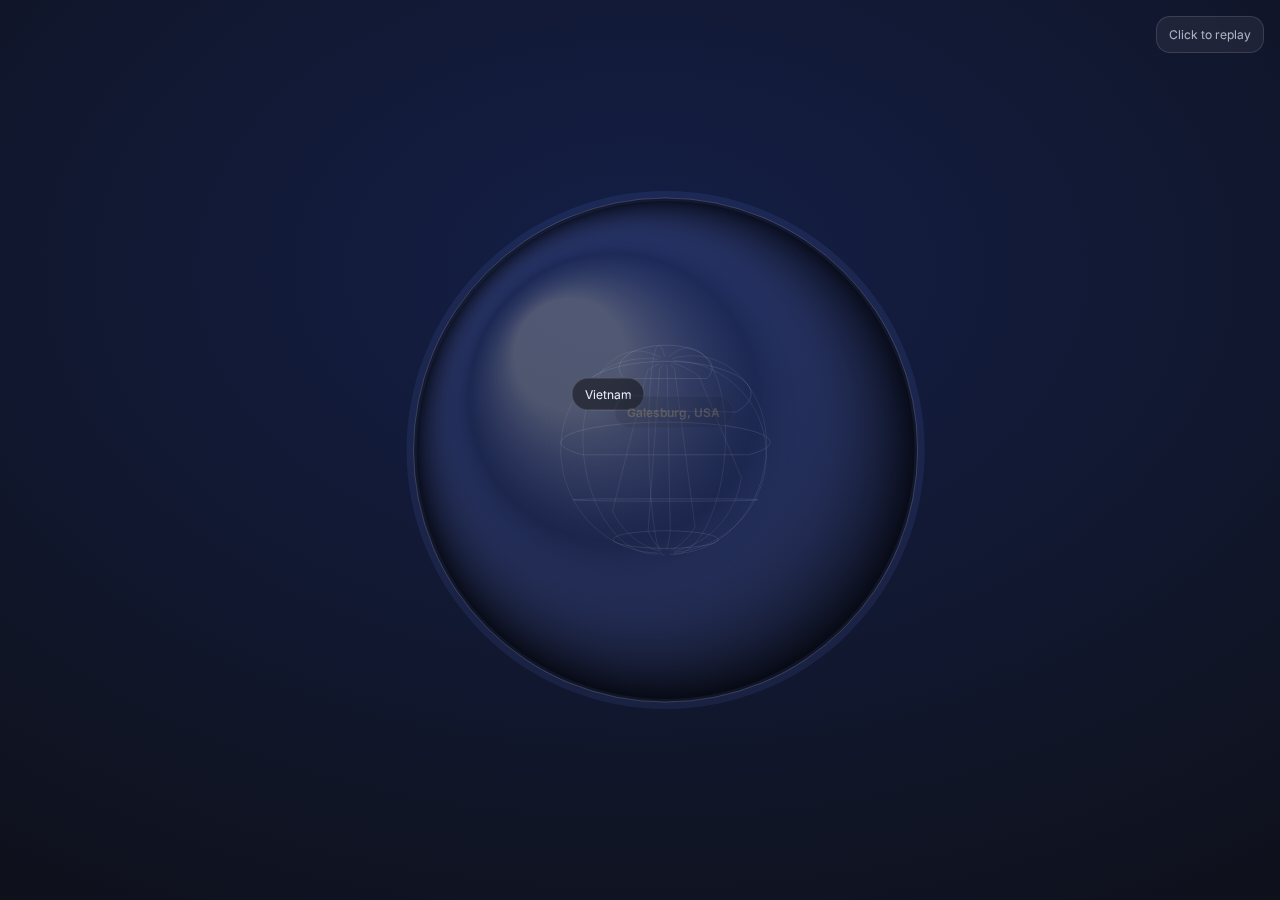
<file: ending.html>
<!doctype html>
<html lang="en">
<head>
<meta charset="utf-8" />
<meta name="viewport" content="width=device-width,initial-scale=1" />
<link rel="stylesheet" href="devices.css">
<title>Ending Scene – Circular Globe + VN → Chicago Flight</title>

<link rel="preconnect" href="https://fonts.googleapis.com">
<link rel="preconnect" href="https://fonts.gstatic.com" crossorigin>
<link href="https://fonts.googleapis.com/css2?family=Playfair+Display:wght@600;700&family=Inter:wght@400;500;600&display=swap" rel="stylesheet">

<style>
  :root{
    --bg0:#05070f;
    --bg1:#0b1640;
    --fg:#eef1ff;
    --muted:rgba(238,241,255,.72);
    --gold:#ffd24a;
    --glass:rgba(255,255,255,.10);
    --border:rgba(255,255,255,.16);
  }
  *{ box-sizing:border-box; }
  html,body{ height:100%; margin:0; }
  body{
    overflow:hidden;
    background:
      radial-gradient(1200px 800px at 50% 30%, var(--bg1), var(--bg0));
    font-family:Inter, system-ui, -apple-system, Segoe UI, Roboto, Arial, sans-serif;
    color:var(--fg);
  }

  .scene{
  position:relative;
  width:100%;
  height:100svh;
  inset:auto;           /* IMPORTANT */
  border-radius:0;      /* phones edge-to-edge */
  overflow:hidden;
  border:none;
  background:rgba(255,255,255,.04);
}


  /* Canvas must be the same size as its box */
  canvas{
    position:absolute;
    inset:0;
    width:100%;
    height:100%;
    display:block;
  }

  /* Labels */
  .label{
    position:absolute;
    padding:8px 12px;
    font-size:12px;
    border-radius:999px;
    background:rgba(0,0,0,.45);
    border:1px solid rgba(255,255,255,.18);
    backdrop-filter: blur(10px);
    transform:translate(-50%,-50%);
    white-space:nowrap;
    pointer-events:none;
  }
  .label.dest{
    color:var(--gold);
    font-weight:600;
  }

  /* Plane */
  .plane{
    position:absolute;
    font-size:18px;
    transform:translate(-50%,-50%) rotate(0deg);
    filter:drop-shadow(0 0 7px rgba(255,210,74,.8));
    pointer-events:none;
  }

  /* Arrival bubble */
  .bubble{
    position:absolute;
    left:50%;
    bottom:26px;
    transform:translateX(-50%);
    width:min(820px, 88%);
    padding:18px 22px;
    border-radius:20px;
    background:linear-gradient(180deg, rgba(255,255,255,.14), rgba(255,255,255,.08));
    border:1px solid rgba(255,255,255,.18);
    backdrop-filter: blur(12px);
    box-shadow:0 18px 60px rgba(0,0,0,.45);
    opacity:0;
    transition:opacity 1.2s ease;
    pointer-events:none;
  }
  .bubble.show{ opacity:1; }
  .bubble h1{
    margin:0 0 8px 0;
    font-family:"Playfair Display", serif;
    font-size:28px;
    letter-spacing:.01em;
  }
  .bubble p{
    margin:0;
    font-size:14px;
    color:rgba(238,241,255,.90);
    line-height:1.35;
  }

  /* Small corner hint (optional) */
  .hint{
    position:absolute;
    top:16px;
    right:16px;
    padding:10px 12px;
    border-radius:14px;
    background:rgba(255,255,255,.06);
    border:1px solid rgba(255,255,255,.12);
    color:rgba(238,241,255,.70);
    font-size:12px;
    backdrop-filter: blur(10px);
    pointer-events:none;
  }
</style>
</head>

<body>
  <div class="scene">
    <canvas id="c"></canvas>

    <div id="vnLabel" class="label">Vietnam</div>
    <div id="chiLabel" class="label dest">Galesburg, USA</div>
    <div id="plane" class="plane">✈︎</div>

    <div id="bubble" class="bubble">
  <h1>This is your IFAIR 2026 — Vietnamese Club</h1>
  <p>
    Built with passion by <strong>Kacy ’25</strong> for the Vietnamese Club 2025–2026.<br>
    Every line of code carries the spirit of our culture, our people, and our stories.
  </p>
  <p>
    Heartfelt thanks to <strong>Lam Giang ’25 (Jane)</strong> and <strong>Tra ’25</strong>
    for capturing Vietnam through their beautiful photos.
  </p>
    In addition, special thanks to ICLUB EXEC 2025-2026 for making this events great!
  </p>
</div>


    <div class="hint">Click to replay</div>
  </div>

<script>
(() => {
  const canvas = document.getElementById("c");
  const ctx = canvas.getContext("2d");

  const vnLabel  = document.getElementById("vnLabel");
  const chiLabel = document.getElementById("chiLabel");
  const planeEl  = document.getElementById("plane");
  const bubble   = document.getElementById("bubble");

  // --- Correct canvas sizing (prevents the “quarter globe” bug) ---
  function resize(){
    const rect = canvas.getBoundingClientRect();
    const dpr = window.devicePixelRatio || 1;

    canvas.width  = Math.round(rect.width  * dpr);
    canvas.height = Math.round(rect.height * dpr);

    // draw in CSS pixels (so positions match DOM labels)
    ctx.setTransform(dpr, 0, 0, dpr, 0, 0);
  }
  window.addEventListener("resize", () => { resize(); restart(); }, { passive:true });

  // --- Geo points ---
  // Vietnam (rough center) and Chicago
  const VN  = { lat: 14.06, lon: 108.28 };
  const CHI = { lat: 41.88, lon: -87.63 };

  // Convert lat/lon to 3D vector on unit sphere
  function llToVec(latDeg, lonDeg){
    const lat = latDeg * Math.PI/180;
    const lon = lonDeg * Math.PI/180;
    return {
      x: Math.cos(lat) * Math.cos(lon),
      y: Math.sin(lat),
      z: Math.cos(lat) * Math.sin(lon)
    };
  }

  // Rotate by yaw (Y axis) then pitch (X axis)
  function rotate(v, yaw, pitch){
    const cy = Math.cos(yaw), sy = Math.sin(yaw);
    let x =  v.x*cy + v.z*sy;
    let z = -v.x*sy + v.z*cy;
    let y =  v.y;

    const cx = Math.cos(pitch), sx = Math.sin(pitch);
    const y2 = y*cx - z*sx;
    const z2 = y*sx + z*cx;

    return { x, y:y2, z:z2 };
  }

  // Perspective projection (CSS pixel coords)
  function project(v, cx, cy, r){
    const depth = 2.6;               // larger => less perspective
    const s = r / (depth - v.z);     // perspective scale
    return { x: cx + v.x*s, y: cy - v.y*s, s };
  }

  // Great-circle interpolation using slerp (correct for far regions)
  function slerp(a, b, t){
    const dot = a.x*b.x + a.y*b.y + a.z*b.z;
    const omega = Math.acos(Math.max(-1, Math.min(1, dot)));
    if (omega < 1e-6) return { x:a.x, y:a.y, z:a.z };
    const so = Math.sin(omega);
    const s1 = Math.sin((1-t)*omega)/so;
    const s2 = Math.sin(t*omega)/so;
    return { x: a.x*s1 + b.x*s2, y: a.y*s1 + b.y*s2, z: a.z*s1 + b.z*s2 };
  }

  // Easing
  const clamp01 = t => Math.max(0, Math.min(1, t));
  const easeInOut = t => {
    t = clamp01(t);
    return t < 0.5 ? 4*t*t*t : 1 - Math.pow(-2*t+2,3)/2;
  };

  // Precompute vectors
  const vVN  = llToVec(VN.lat, VN.lon);
  const vCHI = llToVec(CHI.lat, CHI.lon);

  // --- Animation timeline ---
  // Phase A: rotate to center Vietnam (0..A)
  // Phase B: fly VN -> CHI while still slightly rotating (A..1)
  const ROTATE_PHASE = 0.35;         // portion of total time
  const TOTAL_MS = 9200;

  let t0 = null;
  let raf = null;

  function drawSphere(cx, cy, r){
    // glow body
    const g = ctx.createRadialGradient(cx - r*0.38, cy - r*0.38, r*0.22, cx, cy, r);
    g.addColorStop(0, "rgba(255,255,255,0.26)");
    g.addColorStop(0.45, "rgba(120,145,255,0.10)");
    g.addColorStop(1, "rgba(0,0,0,0.62)");
    ctx.fillStyle = g;
    ctx.beginPath();
    ctx.arc(cx, cy, r, 0, Math.PI*2);
    ctx.fill();

    // rim
    ctx.strokeStyle = "rgba(255,255,255,0.16)";
    ctx.lineWidth = 1;
    ctx.beginPath();
    ctx.arc(cx, cy, r, 0, Math.PI*2);
    ctx.stroke();

    // atmosphere
    ctx.save();
    ctx.globalCompositeOperation = "lighter";
    ctx.strokeStyle = "rgba(110,140,255,0.10)";
    ctx.lineWidth = 10;
    ctx.beginPath();
    ctx.arc(cx, cy, r+2, 0, Math.PI*2);
    ctx.stroke();
    ctx.restore();
  }

  function drawGraticule(cx, cy, r, yaw, pitch){
    ctx.save();
    ctx.beginPath();
    ctx.arc(cx, cy, r, 0, Math.PI*2);
    ctx.clip();

    ctx.lineWidth = 1;

    // latitudes
    ctx.strokeStyle = "rgba(255,255,255,0.10)";
    for (let lat=-60; lat<=60; lat+=30){
      ctx.beginPath();
      let started = false;
      for (let lon=-180; lon<=180; lon+=6){
        const v = rotate(llToVec(lat, lon), yaw, pitch);
        if (v.z > -0.35){
          const p = project(v, cx, cy, r);
          if (!started){ ctx.moveTo(p.x, p.y); started=true; }
          else ctx.lineTo(p.x, p.y);
        }
      }
      ctx.stroke();
    }

    // longitudes
    ctx.strokeStyle = "rgba(255,255,255,0.08)";
    for (let lon=-150; lon<=150; lon+=30){
      ctx.beginPath();
      let started = false;
      for (let lat=-85; lat<=85; lat+=5){
        const v = rotate(llToVec(lat, lon), yaw, pitch);
        if (v.z > -0.35){
          const p = project(v, cx, cy, r);
          if (!started){ ctx.moveTo(p.x, p.y); started=true; }
          else ctx.lineTo(p.x, p.y);
        }
      }
      ctx.stroke();
    }

    ctx.restore();
  }

  function drawFlightPath(cx, cy, r, yaw, pitch, prog){
    // prog: 0..1, draw partial path up to prog
    ctx.save();
    ctx.beginPath();
    ctx.arc(cx, cy, r, 0, Math.PI*2);
    ctx.clip();

    ctx.beginPath();
    const N = 100;
    for (let i=0; i<=N; i++){
      const u = (i/N) * prog;
      const vv = slerp(vVN, vCHI, u);
      const vr = rotate(vv, yaw, pitch);
      const p  = project(vr, cx, cy, r);

      if (i === 0) ctx.moveTo(p.x, p.y);
      else ctx.lineTo(p.x, p.y);
    }
    ctx.strokeStyle = "rgba(255,210,74,0.90)";
    ctx.lineWidth = 2;
    ctx.stroke();

    ctx.restore();
  }

  function placeLabel(el, cx, cy, r, yaw, pitch, vec){
    const v = rotate(vec, yaw, pitch);
    const p = project(v, cx, cy, r);

    // if on back hemisphere, softly hide
    el.style.opacity = (v.z > 0.05) ? "1" : "0.18";
    el.style.left = p.x + "px";
    el.style.top  = p.y + "px";
    return { v, p };
  }

  function draw(ts){
    if (!t0) t0 = ts;
    const raw = (ts - t0) / TOTAL_MS;
    const t = Math.min(1, raw);

    const rect = canvas.getBoundingClientRect();
    const w = rect.width;
    const h = rect.height;

    // Correct center & safe radius => full circular globe always visible
    const cx = w * 0.52;
    const cy = h * 0.50;
    const r  = Math.min(w, h) * 0.28;   // safe: never clips

    ctx.clearRect(0,0,w,h);

    // Phase split
    const a = clamp01(t / ROTATE_PHASE);            // 0..1 rotate-to-VN
    const b = (t < ROTATE_PHASE) ? 0 : clamp01((t - ROTATE_PHASE) / (1 - ROTATE_PHASE));
    const aE = easeInOut(a);
    const bE = easeInOut(b);

    // Rotation:
    // - yaw aims Vietnam to face camera during phase A
    // - then slowly continues a little during flight for cinematic feel
    const yawVN  = -(VN.lon * Math.PI/180);         // yaw that faces VN
    const yawCHI = -(CHI.lon * Math.PI/180);        // yaw that faces Chicago (approx)
    const yaw = yawVN * aE + (yawCHI * 0.35) * bE;  // blend
    const pitch = -0.18;

    // Draw globe (sphere + grid)
    drawSphere(cx, cy, r);
    drawGraticule(cx, cy, r, yaw, pitch);

    // Flight path and plane after phase A begins
    if (b > 0){
      drawFlightPath(cx, cy, r, yaw, pitch, b);

      const vv = slerp(vVN, vCHI, bE);
      const vr = rotate(vv, yaw, pitch);
      const pp = project(vr, cx, cy, r);

      // hide plane if it goes behind the globe
      planeEl.style.opacity = (vr.z > 0.02) ? "1" : "0.10";
      planeEl.style.left = pp.x + "px";
      planeEl.style.top  = pp.y + "px";

      // rotate plane roughly along direction (screen-space tangent)
      const vv2 = slerp(vVN, vCHI, Math.min(1, bE + 0.01));
      const vr2 = rotate(vv2, yaw, pitch);
      const pp2 = project(vr2, cx, cy, r);
      const ang = Math.atan2(pp2.y - pp.y, pp2.x - pp.x) * 180/Math.PI;
      planeEl.style.transform = `translate(-50%,-50%) rotate(${ang}deg)`;
    } else {
      // before flight, park plane near VN
      const vnRot = rotate(vVN, yaw, pitch);
      const vnP   = project(vnRot, cx, cy, r);
      planeEl.style.left = (vnP.x + 14) + "px";
      planeEl.style.top  = (vnP.y + 10) + "px";
      planeEl.style.opacity = "0";
    }

    // Labels
    placeLabel(vnLabel, cx, cy, r, yaw, pitch, vVN);
    placeLabel(chiLabel, cx, cy, r, yaw, pitch, vCHI);

    // Bubble appears at arrival
    if (t > 0.92) bubble.classList.add("show");
    else bubble.classList.remove("show");

    raf = requestAnimationFrame(draw);
  }

  function restart(){
    if (raf) cancelAnimationFrame(raf);
    t0 = null;
    bubble.classList.remove("show");
    planeEl.style.opacity = "0";
    raf = requestAnimationFrame(draw);
  }

  // Boot
  resize();
  restart();

  // Click to replay
  window.addEventListener("click", restart, { passive:true });
})();
</script>
</body>
</html>
</file>
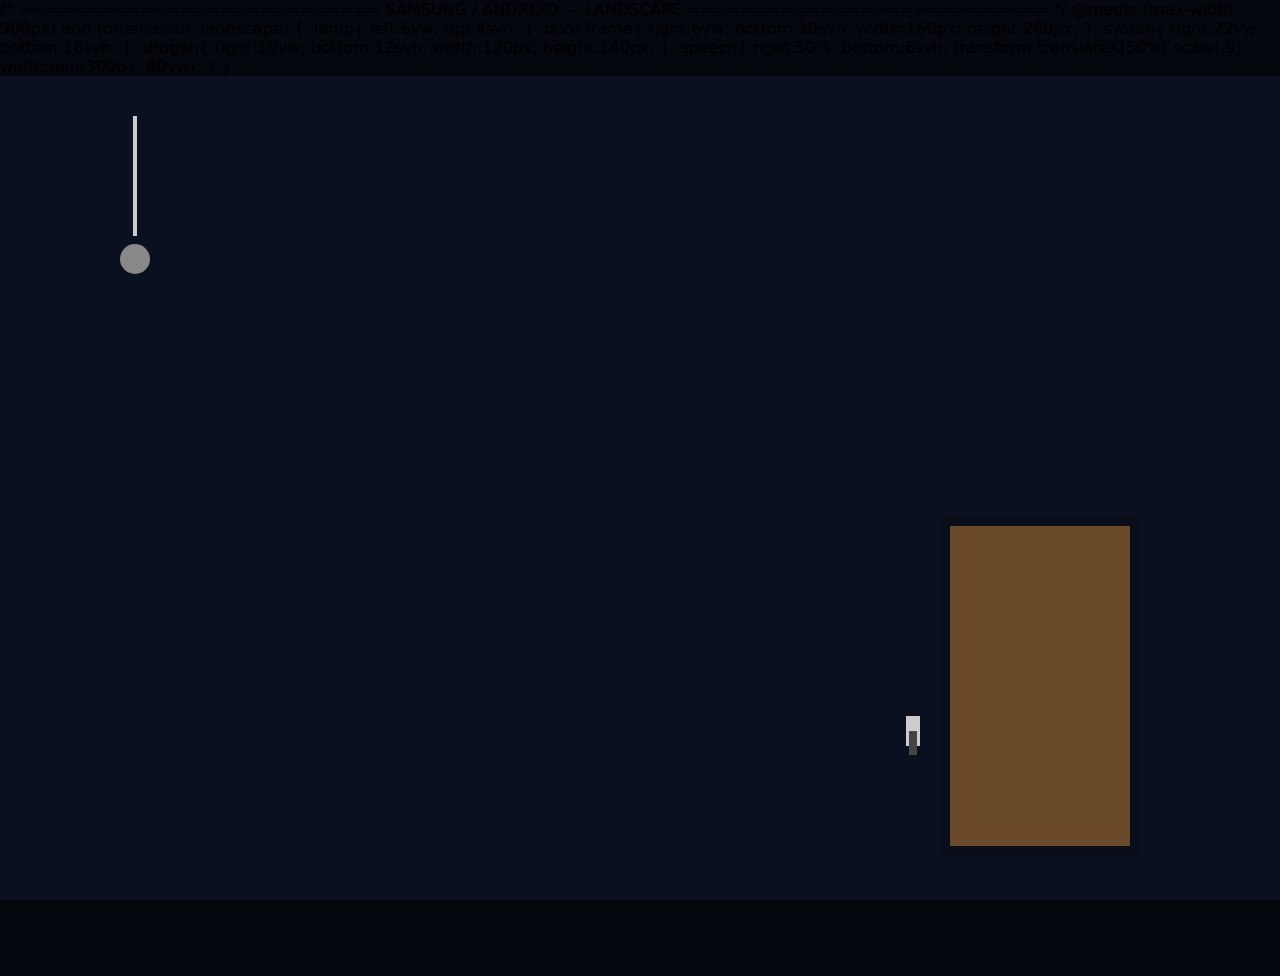
<file: scene1.html>
<!DOCTYPE html>
<html lang="en">
<head>
<meta charset="UTF-8">
<title>Golden Dragon & Light</title>
<meta name="viewport" content="width=device-width, initial-scale=1">
<link rel="stylesheet" href="devices.css">

<style>
:root{
  --dark:#0b1020;
  --light:#1f2b55;
  --glow:rgba(255,220,140,.55);
  --dragon:#d4a017;
  --dragon-soft:#f2c94c;
  --dragon-eye:#2b1a0f;
  --door:#6b4a2a;
}

body{
  margin:0;
  height:100vh;
  display:grid;
  place-items:center;
  background:#05070f;
  font-family:system-ui;
}

/* ---------- SCENE ---------- */
.scene{
  position:relative;
  width:100%;
  height:100svh;     /* mobile-safe full height */
  max-width:none;    /* IMPORTANT */
  aspect-ratio:auto; /* IMPORTANT */
  overflow:hidden;
  border-radius:0;   /* phones go edge-to-edge */
  background:var(--dark);
  transition:background 1s ease;
}

.scene.on{ background:var(--light); }

/* Light glow */
.glow{
  position:absolute;
  inset:0;
  background:radial-gradient(circle at 20% 20%, var(--glow), transparent 65%);
  opacity:0;
  transition:opacity 1s ease;
}
.scene.on .glow{ opacity:1; }

/* ---------- LAMP ---------- */
.lamp{
  position:absolute;
  left:120px;
  top:40px;
  text-align:center;
}
.cord{
  width:4px;
  height:120px;
  background:#ccc;
  margin:auto;
  cursor:grab;
}
.cord:active{ cursor:grabbing; }
.bulb{
  width:30px;
  height:30px;
  margin:8px auto 0;
  border-radius:50%;
  background:#888;
  transition:background .4s;
}
.scene.on .bulb{ background:#fff2b8; }

/* ---------- DOOR ---------- */
.door-frame{
  position:absolute;
  right:140px;
  bottom:120px;
  width:200px;
  height:340px;
  background:#0a0d1a;
}
.door{
  position:absolute;
  inset:10px;
  background:var(--door);
  transform-origin:left center;
  transition:transform 1.1s ease;
}
.scene.door-open .door{ transform:rotateY(-70deg); }

/* ---------- SWITCH ---------- */
.switch{
  position:absolute;
  right:360px;
  bottom:230px;
  width:14px;
  height:30px;
  background:#ccc;
}
.switch::after{
  content:"";
  position:absolute;
  inset:3px;
  background:#444;
  transform:translateY(12px);
  transition:transform .3s ease;
}
.scene.light-off .switch::after{
  transform:translateY(-4px);
}

/* ---------- DRAGON ---------- */
/* ================= DRAGON ================= */
.dragon{
  position:absolute;
  right:180px;
  bottom:160px;
  width:160px;
  height:180px;
  opacity:0;
  transform:translateX(40px);
  transition:all .9s ease;
  cursor:pointer;
}

.scene.dragon-out .dragon{
  opacity:1;
  transform:translateX(0);
}

/* ================= DRAGON HEAD ================= */
.head{
  width:130px;
  height:110px;
  background:linear-gradient(145deg,var(--dragon), #b8860b);
  border-radius:60% 60% 50% 50%;
  margin:auto;
  position:relative;
  box-shadow:0 6px 14px rgba(0,0,0,.4);
}

/* Horns */
.horn{
  position:absolute;
  top:-28px;
  width:10px;
  height:36px;
  background:#f5d76e;
  border-radius:6px;
}
.horn.left{
  left:30px;
  transform:rotate(-10deg);
}
.horn.right{
  right:30px;
  transform:rotate(10deg);
}

/* Eyes */
.eye{
  position:absolute;
  top:44px;
  width:10px;
  height:10px;
  background:var(--dragon-eye);
  border-radius:50%;
}
.eye.left{ left:36px; }
.eye.right{ right:36px; }

/* Snout */
.snout{
  position:absolute;
  left:50%;
  top:60px;
  width:60px;
  height:38px;
  background:var(--dragon-soft);
  border-radius:20px;
  transform:translateX(-50%);
}

/* Nostrils */
.nostril{
  position:absolute;
  top:68px;
  width:6px;
  height:6px;
  background:#3a220f;
  border-radius:50%;
}
.nostril.left{ left:58px; }
.nostril.right{ left:74px; }


/* ---------- SPEECH ---------- */
.speech{
  position:absolute;
  right:340px;
  bottom:300px;
  width:300px;
  padding:14px 16px;
  background:rgba(255,255,255,.95);
  border-radius:16px;
  font-size:14px;
  line-height:1.35;
  color:#1a1a1a;
  opacity:0;
  transform:scale(.95);
  transition:all .6s ease;
}
.scene.dragon-out .speech{
  opacity:1;
  transform:scale(1);
}

/* ================= TRANSITION ================= */
#transition{
  position:fixed;
  inset:0;
  background:radial-gradient(circle at center, #ffd24a, #b8860b 40%, #05070f 75%);
  opacity:0;
  pointer-events:none;
  z-index:9999;
  transition:opacity .8s ease;
}
#transition.active{ opacity:1; }

.portal{
  position:absolute;
  left:50%;
  top:50%;
  width:200vmax;
  height:200vmax;
  background:#05070f;
  border-radius:50%;
  transform:translate(-50%,-50%) scale(0);
  transition:transform 1.2s cubic-bezier(.6,0,.2,1);
}
#transition.active .portal{
  transform:translate(-50%,-50%) scale(1);
}
</style>
/* ===========================
   SAMSUNG / ANDROID — LANDSCAPE
=========================== */
@media (max-width: 900px) and (orientation: landscape) {

  .lamp{
    left:6vw;
    top:4svh;
  }

  .door-frame{
    right:6vw;
    bottom:10svh;
    width:160px;
    height:260px;
  }

  .switch{
    right:22vw;
    bottom:16svh;
  }

  .dragon{
    right:10vw;
    bottom:12svh;
    width:120px;
    height:140px;
  }

  .speech{
    right:50%;
    bottom:6svh;
    transform:translateX(50%) scale(.9);
    width:min(300px, 80vw);
  }
}

</head>

<body>

<div class="scene" id="scene">
  <div class="glow"></div>

  <div class="lamp">
    <div class="cord" id="cord"></div>
    <div class="bulb"></div>
  </div>

  <div class="switch"></div>

  <div class="door-frame">
    <div class="door"></div>
  </div>

  <div class="dragon"id="dragon">
  <div class="head">
    <div class="horn left"></div>
    <div class="horn right"></div>

    <div class="eye left"></div>
    <div class="eye right"></div>

    <div class="snout"></div>

    <div class="nostril left"></div>
    <div class="nostril right"></div>
  </div>
</div>


  <div class="speech">
  <strong>Hey! I’m the Golden Dragon.</strong><br>
  A sacred symbol of Vietnam’s origins, prosperity, and imperial strength.<br>
  Born from legend, I carry the spirit of mountains and rivers.<br>
  Come with me — I’ll take you on a journey across Vietnam.<br>
  <em>Let’s begin.</em>
</div>


<div id="transition">
  <div class="portal"></div>
</div>

<script>
const scene = document.getElementById("scene");
const cord  = document.getElementById("cord");
let busy = false;

function runSequence(){
  if(busy) return;
  busy = true;

  scene.className = "scene";

  setTimeout(()=> scene.classList.add("on"), 100);
  setTimeout(()=> scene.classList.add("door-open"), 900);
  setTimeout(()=> scene.classList.add("dragon-out"), 1700);

  setTimeout(()=>{
    scene.classList.remove("on");
    scene.classList.add("light-off");
  }, 2800);

  setTimeout(()=> scene.classList.remove("dragon-out"), 6500);
  setTimeout(()=> scene.classList.remove("door-open"), 7000);

  // 🐉 Portal transition
  setTimeout(()=>{
    document.getElementById("transition").classList.add("active");
    setTimeout(()=>{
      window.location.href = "scene2.html";
    }, 1100);
  }, 7300);
}

cord.addEventListener("mousedown", runSequence);
cord.addEventListener("touchstart", runSequence);
</script>

</body>
</html>
</file>
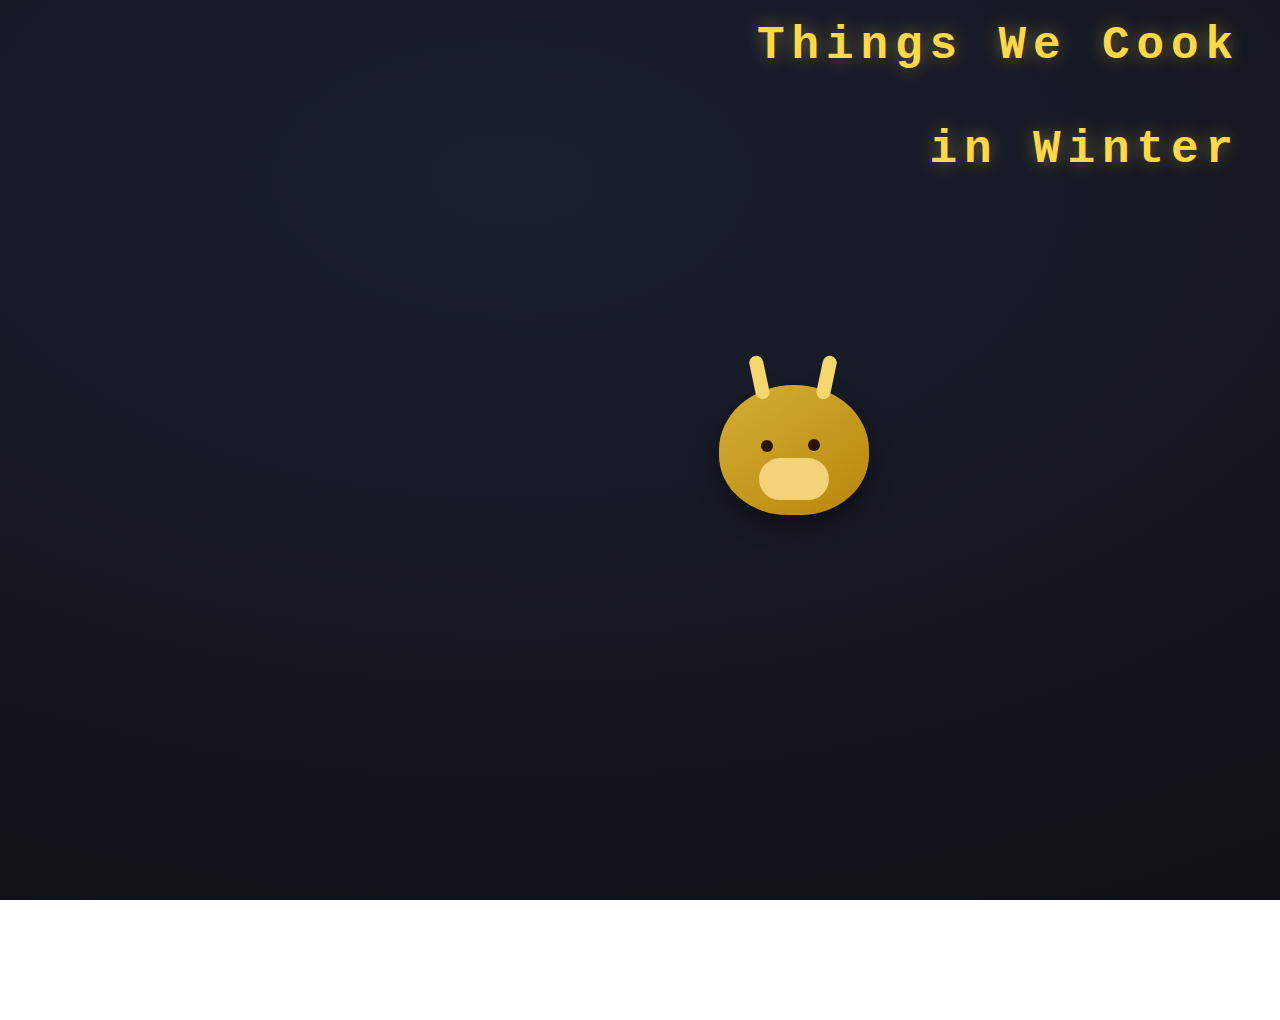
<file: scene5.html>
<!doctype html>
<html lang="en">
<head>
<meta charset="utf-8">
<meta name="viewport" content="width=device-width, initial-scale=1">
<link rel="stylesheet" href="devices.css">
<title>Things We Cook in Winter</title>

<style>
:root{
  --bg:#0f1116;
  --fg:#e8eaed;
  --font: ui-monospace, SFMono-Regular, Menlo, Consolas, monospace;

  --dragon:#d4af37;
  --dragon-soft:#f3d27a;
  --dragon-eye:#2b1400;

  --line-delay:0.14s;
  --line-draw:0.9s;
}

html,body{
  margin:0;
  height:100%;
  background:radial-gradient(1400px 800px at 40% 20%, #1b2030, var(--bg));
  font-family:var(--font);
  overflow:hidden;
}

/* TITLE */
h1{
  position:absolute;
  top:20px;
  right:40px;
  margin:0;
  color:#ffd84a;
  letter-spacing:0.15em;
  text-shadow:0 0 18px rgba(255,216,74,.4);
  font-size:clamp(26px,4vw,46px);
  text-align:right;
  z-index:10;
}

/* DRAGON GROUP */
.dragon-center{
  position:absolute;
  top:50%;
  right:20px;
  transform:translateY(-50%);
  display:flex;
  align-items:center;
  gap:18px;
  z-index:20;
}

/* DRAGON */
/* DRAGON */
.dragon{
  position:relative;
  width:180px;
  height:180px;
  cursor:pointer; 
}

/* HEAD — single coordinate system */
.head{
  position:absolute;
  inset:0;
  margin:auto;
  width:150px;
  height:130px;
  background:linear-gradient(145deg,#d4af37,#b8860b);
  border-radius:60% 60% 55% 55%;
  box-shadow:0 10px 24px rgba(0,0,0,.4);
}

/* HORNS — anchored to head */
/* HORNS — attached to skull, fully controllable */
.horn{
  position:absolute;
  top:5;                        /* base attachment */
  width:14px;
  height:44px;
  background:#f5d76e;
  border-radius:8px;
  transform-origin:bottom center;
}

/* LEFT horn */
.horn.left{
  left:25%;
  top:-30px;                     /* vertical control */
  transform:rotate(-12deg);
}

/* RIGHT horn */
.horn.right{
  left:64%;
  top:30px;                     /* independent vertical control */
  transform:rotate(12deg);
}


/* base eye */
.eye{
  position:absolute;
  top:42%;
  width:12px;
  height:12px;
  background:#2b1400;
  border-radius:50%;
}

/* left eye unchanged */
.eye.left{
  left:45%;
  transform:translateX(-26px);
}

/* right eye slightly lower */
.eye.right{
  left:42%;
  top:88%;              /* ↓ lowered independenly */
  transform:translateX(26px);
}



/* SNOUT — centered on face axis */
.snout{
  position:absolute;
  top:56%;
  left:50%;
  transform:translateX(-50%);
  width:70px;
  height:42px;
  background:#f3d27a;
  border-radius:24px;
}






/* FIRE */
.fire{
  position:absolute;
  right:130px;
  top:88px;
  width:0;
  height:26px;
  background:linear-gradient(270deg,#ffd84a,#ff8c00,#ff2d00);
  border-radius:30px;
  filter:blur(2px);
  opacity:0;
}
.fire.active{
  animation:fireLeft 1.2s ease-out forwards;
}
@keyframes fireLeft{
  0%{width:0;opacity:0}
  15%{opacity:1}
  100%{width:460px;opacity:0}
}

/* BUBBLE */
.bubble{
  max-width:320px;
  padding:16px 18px;
  background:rgba(255,255,255,.1);
  color:#fff;
  border-radius:16px;
  border:1px solid rgba(255,255,255,.25);
  box-shadow:0 0 26px rgba(0,0,0,.6);
  font-size:14px;
  line-height:1.4;
  position:relative;
  opacity:0;
  transform:translateY(10px);
  transition:.8s ease;
}

.bubble::before{
  content:"";
  position:absolute;
  left:-18px;
  top:44px;
  border-width:12px 18px 12px 0;
  border-style:solid;
  border-color:transparent rgba(255,255,255,.25) transparent transparent;
}
.bubble::after{
  content:"";
  position:absolute;
  left:-15px;
  top:45px;
  border-width:11px 16px 11px 0;
  border-style:solid;
  border-color:transparent rgba(255,255,255,.1) transparent transparent;
}

.bubble.show{
  opacity:1;
  transform:translateY(0);
}

/* MAIN */
.container{
  position:relative;
  width:100vw;
  height:100vh;
  display:grid;
  grid-template-columns:auto 1fr;
  gap:60px;
  padding:80px 40px 40px;
}

/* TREE */
.tree{
  margin-top:-10px;
  font-size:clamp(14px,2.2vw,20px);
  line-height:1.15;
  white-space:pre;
  color:var(--fg);
}

.line{
  display:block;
  width:0;
  overflow:hidden;
  animation:draw var(--line-draw) steps(40,end) forwards;
}
.line:nth-child(n){
  animation-delay: calc(var(--i) * var(--line-delay));
}
@keyframes draw{to{width:100%}}

.tree.pause .line{ animation-play-state:paused; }
.tree.play .line{ animation-play-state:running; }

.y{color:#ffd84a}
.g{color:#33ff66}
.r{color:#ff3b30}
.o{color:#ff9f0a}

/* IMAGES */
/* ================= FINETUNE CONTROLS ================= */
:root{
  --row-gap:0px;          /* vertical gap between image rows */
  --arrow-gap:30px;        /* space between arrow and image */
  --img-border:1px;       /* image border thickness */
}

/* ================= IMAGES ================= */
.right{
  display:grid;
  grid-auto-rows:auto;     /* rows fit content */
  row-gap:var(--row-gap);
  margin-top:-60px;
}

.row{
  display:flex;
  align-items:flex-start;  /* no vertical stretch */
  opacity:0;
  transform:translateX(-150px);
  transition:
    opacity .8s ease,
    transform .8s ease;
}

.row.show{
  opacity:1;
  transform:translateX(0);
}

/* arrow */
.arrow{
  font-size:32px;
  color:#ffd84a;
  margin-right:var(--arrow-gap);
  line-height:1;           /* prevents vertical drift */
}

/* image */
img{
  display:block;
  width:160px;
  height:clamp(80px,12vh,100px);
  object-fit:cover;
  border-radius:12px;
  border:var(--img-border) solid rgba(255,255,255,.25);
}
/* ================= RIVER / SAIL TRANSITION ================= */
#ink-bloom{
  position:fixed; inset:0; z-index:9999; pointer-events:none;
  background:
    radial-gradient(circle at 70% 60%, rgba(90,160,220,.95), transparent 40%),
    radial-gradient(circle at 40% 55%, rgba(40,110,180,.9), transparent 45%),
    #0f1116;
  opacity:0; filter:blur(18px);
  transition:opacity 1s ease, filter 1.2s ease;
}
#ink-bloom.active{ opacity:1; filter:blur(0); }


</style>
</head>

<body>

<h1>Things We Cook<br><br>in Winter</h1>

<div class="dragon-center">
  <div class="dragon" id="dragon">
    <div class="head">
      <div class="horn left"></div>
      <div class="horn right"></div>
      <div class="eye left"></div>
      <div class="eye right"></div>
      <div class="snout"></div>
      <div class="nostril left"></div>
      <div class="nostril right"></div>
    </div>
    <div class="body"></div>
    <div class="tail"></div>
    <div class="fire" id="fire"></div>
  </div>

  <div class="bubble" id="bubble">
    What did you do during winter break?<br><br>
    Vietnamese groups usually cook together DAILY — warm food, shared effort, and lots of memories.<br><br>
    Now — Ready to fall in love with Vietnam? 🐲 Click on the golden dragon and explore must-visit spot "Ha Long Bay" !
  </div>
</div>

<div class="container">

<pre class="tree pause" id="tree">
<span class="line" style="--i:0"><span class="y">        |</span></span>
<span class="line" style="--i:1"><span class="y">       -+-</span></span>
<span class="line" style="--i:2"><span class="y">        A</span></span>
<span class="line" style="--i:3"><span class="g">       /=\</span></span>
<span class="line" style="--i:4"><span class="g">      /</span><span class="r">O</span><span class="g">/*\</span><span class="y">O</span></span></span>
<span class="line" style="--i:5"><span class="g">     /=====\\</span></span>
<span class="line" style="--i:6"><span class="g">    /  O   \</span></span>
<span class="line" style="--i:7"><span class="g">   / O O* O \</span></span>
<span class="line" style="--i:8"><span class="g">  /============\\</span></span>
<span class="line" style="--i:9"><span class="g"> /   *     *   \</span></span>
<span class="line" style="--i:10"><span class="g">/ O  *  O  *  \</span></span>
<span class="line" style="--i:11"><span class="g">/=================\\</span></span>
<span class="line" style="--i:12"><span class="o">       ||</span></span>
<span class="line" style="--i:13"><span class="o">      _||_</span></span>
</pre>

<div class="right">
  <div class="row"><span class="arrow">⟶</span><img src="xiumai.jpg"></div>
  <div class="row"><span class="arrow">⟶</span><img src="banhtrang.jpg"></div>
  <div class="row"><span class="arrow">⟶</span><img src="bun.jpg"></div>
  <div class="row"><span class="arrow">⟶</span><img src="banhcuon.jpg"></div>
</div>

</div>

<script>
const tree = document.getElementById("tree");
const fire = document.getElementById("fire");
const bubble = document.getElementById("bubble");
const dragon = document.getElementById("dragon");
const rows = document.querySelectorAll(".row");

setTimeout(()=>fire.classList.add("active"),600);
setTimeout(()=>{ tree.classList.remove("pause"); tree.classList.add("play"); },1800);

const lines = document.querySelectorAll(".tree .line");
const totalTreeTime =
  lines.length * parseFloat(getComputedStyle(document.documentElement)
    .getPropertyValue("--line-delay")) +
  parseFloat(getComputedStyle(document.documentElement)
    .getPropertyValue("--line-draw"));

setTimeout(()=>{
  rows.forEach((r,i)=>setTimeout(()=>r.classList.add("show"),i*250));
},1800 + totalTreeTime*1000);

setTimeout(()=>bubble.classList.add("show"),2200 + totalTreeTime*1000);
setTimeout(()=>dragon.style.pointerEvents="auto",2600 + totalTreeTime*1000);

dragon.onclick = ()=>{
  dragon.style.pointerEvents="none";
  document.getElementById("ink-bloom").classList.add("active");
  setTimeout(()=>location.href="scene6.html",1600);
};




</script>
<div id="ink-bloom"></div>

</body>
</html>
</file>
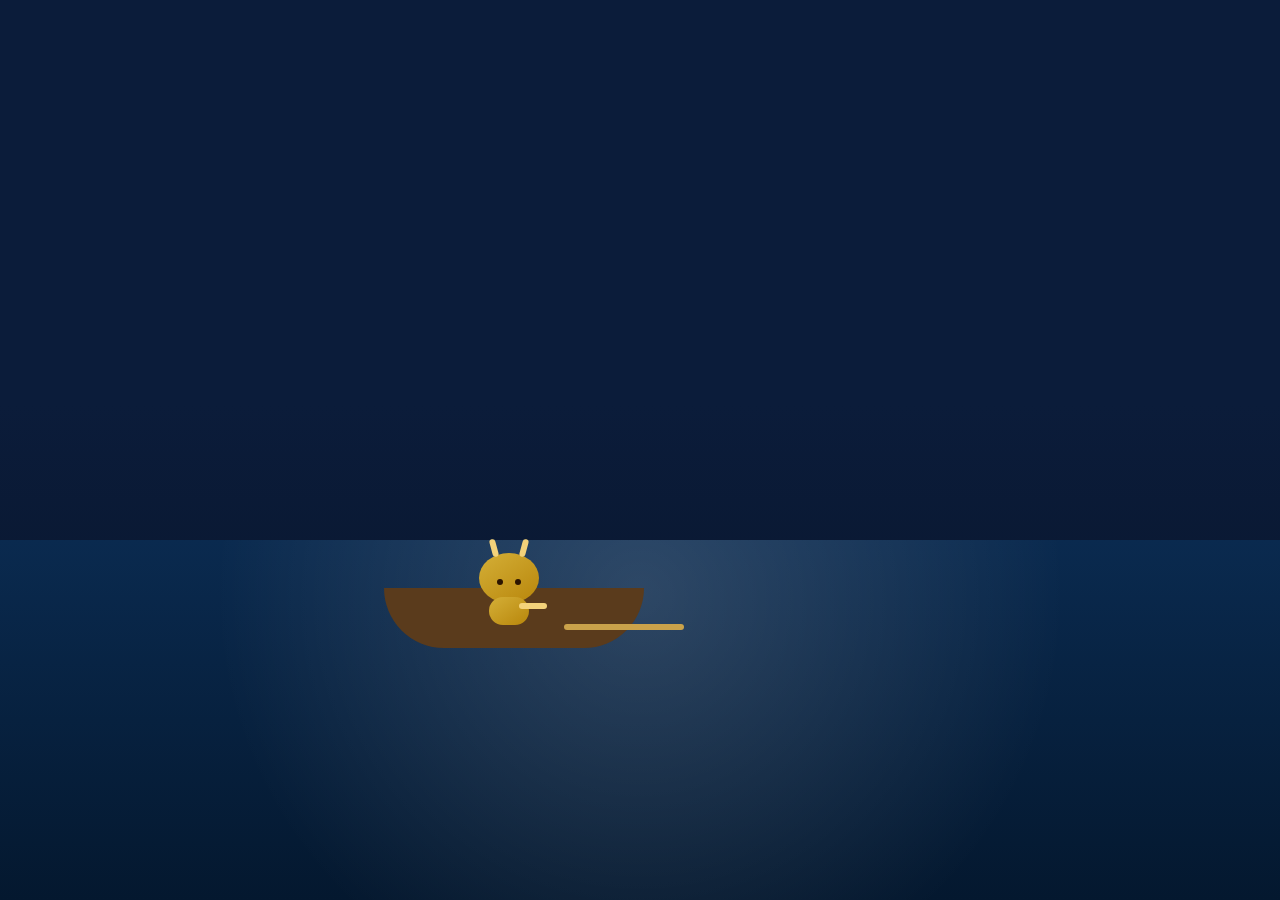
<file: scene6.html>
<!doctype html>
<html lang="en">
<head>
<meta charset="utf-8">
<title>Scene 6 – Dragon & Ha Long Bay</title>
<meta name="viewport" content="width=device-width, initial-scale=1">
<link rel="stylesheet" href="devices.css">
<style>
/* ================= ROOT ================= */
:root{
  --gold:#d4af37;
  --gold-soft:#f3d27a;
  --water-dark:#04182f;
  --water-light:#0a2a4f;
  --wood:#5a3b1c;
  --ink:#2b1400;
  --bubble:#ffffff;
}

/* ================= SCENE ================= */
html,body{
  margin:0;
  height:100%;
  overflow:hidden;
  background:#071225;
  font-family:system-ui;
}

.scene6{
  position:relative;
  width:100%;
  height:100svh; /* ✅ mobile-safe viewport */
  background:linear-gradient(#0b1c3a 45%, #071225);
}


/* ================= WATER ================= */
.water{
  position:absolute;
  bottom:0;
  width:100%;
  height:40%;
  background:
    radial-gradient(circle at 50% 15%, rgba(255,255,255,.15), transparent 60%),
    linear-gradient(var(--water-light), var(--water-dark));
  animation:waterMove 4s ease-in-out infinite;
}

@keyframes waterMove{
  0%,100%{ transform:translateY(0); }
  50%{ transform:translateY(6px); }
}

/* ================= BOAT ================= */
.boat{
  position:absolute;
  left:30%;
  bottom:28%;
  width:260px;
  height:60px;
  background:var(--wood);
  border-radius:0 0 70px 70px;
  animation:boatFloat 3s ease-in-out infinite;
}

@keyframes boatFloat{
  0%,100%{ transform:translateY(0); }
  50%{ transform:translateY(8px); }
}

/* ================= DRAGON ================= */
.dragon{
  position:absolute;
  left:95px;
  bottom:45px;
  cursor:pointer;
  transition:transform .4s ease, filter .4s ease;
}
.dragon:hover{
  transform:scale(1.05);
  filter:drop-shadow(0 0 18px rgba(255,210,120,.8));
}


/* head */
.head{
  position:relative;
  width:60px;
  height:50px;
  background:linear-gradient(145deg,var(--gold),#b8860b);
  border-radius:60%;
}

/* horns */
.horn{
  position:absolute;
  top:-14px;
  width:6px;
  height:18px;
  background:var(--gold-soft);
  border-radius:6px;
}
.horn.left{ left:12px; transform:rotate(-15deg); }
.horn.right{ right:12px; transform:rotate(15deg); }

/* eyes */
.eye{
  position:absolute;
  top:26px;
  width:6px;
  height:6px;
  background:var(--ink);
  border-radius:50%;
}
.eye.left{ left:18px; }
.eye.right{ right:18px; }

/* body */
.body{
  position:absolute;
  top:44px;
  left:10px;
  width:40px;
  height:28px;
  background:linear-gradient(145deg,var(--gold),#b8860b);
  border-radius:20px;
}

/* arm (rowing) */
.arm{
  position:absolute;
  top:50px;
  left:40px;
  width:28px;
  height:6px;
  background:var(--gold-soft);
  border-radius:6px;
  transform-origin:left center;
  animation:row 1.4s ease-in-out infinite;
}

@keyframes row{
  0%,100%{ transform:rotate(18deg); }
  50%{ transform:rotate(-22deg); }
}

/* ================= OAR ================= */
.oar{
  position:absolute;
  left:180px;
  bottom:18px;
  width:120px;
  height:6px;
  background:#caa24a;
  border-radius:6px;
  transform-origin:left center;
  animation:oarMove 1.4s ease-in-out infinite;
}

@keyframes oarMove{
  0%,100%{ transform:rotate(10deg); }
  50%{ transform:rotate(-18deg); }
}

/* ================= SPEECH BUBBLE ================= */
.speech{
  position:absolute;
  right:8%;
  top:20%;
  max-width:320px;
  padding:18px 22px;
  background:var(--bubble);
  color:#111;
  border-radius:18px;
  box-shadow:0 20px 40px rgba(0,0,0,.35);
  opacity:0;
  transform:translateY(10px);
  transition:opacity .8s ease, transform .8s ease;
  font-size:15px;
  line-height:1.4;
}

.speech::after{
  content:"";
  position:absolute;
  bottom:-14px;
  left:40px;
  width:0;
  height:0;
  border-left:12px solid transparent;
  border-right:12px solid transparent;
  border-top:14px solid var(--bubble);
}

.speech.show{
  opacity:1;
  transform:translateY(0);
}

.speech strong{
  color:#0b1c3a;
  font-size:16px;
}
/* ================= FLIGHT TRANSITION ================= */
#flight-transition{
  position:fixed;
  inset:0;
  background:radial-gradient(circle at center,
    #0a2a4f 0%,
    #04182f 40%,
    #000 75%);
  opacity:0;
  pointer-events:none;
  z-index:9999;
  transition:opacity 1s ease;
}

#flight-transition.active{
  opacity:1;
}

/* globe */
.globe{
  position:absolute;
  left:50%;
  top:50%;
  width:220px;
  height:220px;
  border-radius:50%;
  background:
    radial-gradient(circle at 30% 30%, #6fd3ff, #0a3d66 60%);
  transform:translate(-50%,-50%) scale(0);
  box-shadow:0 0 60px rgba(120,200,255,.6);
  transition:transform 1.2s ease;
}

#flight-transition.active .globe{
  transform:translate(-50%,-50%) scale(1);
}

/* plane */
.plane{
  position:absolute;
  left:50%;
  top:50%;
  width:40px;
  height:4px;
  background:#fff;
  border-radius:4px;
  transform-origin:left center;
  opacity:0;
}

#flight-transition.active .plane{
  opacity:1;
  animation:flyAround 1.2s ease-in-out forwards;
}

@keyframes flyAround{
  0%{
    transform:translate(-50%,-50%) rotate(0deg) translateX(0);
  }
  100%{
    transform:translate(-50%,-50%) rotate(300deg) translateX(140px);
  }
}

</style>
</head>

<body>

<div class="scene6">
  <div class="water"></div>

  <div class="boat">
    <div class="dragon">
      <div class="head">
        <div class="horn left"></div>
        <div class="horn right"></div>
        <div class="eye left"></div>
        <div class="eye right"></div>
      </div>
      <div class="body"></div>
      <div class="arm"></div>
    </div>
    <div class="oar"></div>
  </div>

<div class="speech" id="speech">
  <strong>Welcome to Hạ Long Bay, Vietnam</strong><br>
  1.The bay is home to more than 1,600 limestone islands.<br>
  2. Boats are the main way to get around, and many trips move slowly through the bay.<br>
  3. Many of these islands have caves that people can explore by boat or kayak.<br>
  4. Some families live in floating villages and fish in the bay every day.<br>
  5. Hạ Long Bay is protected as a UNESCO World Heritage Site.<br><br>
  Ever wondered what Vietnamese New Year looks like? 🌸<br><br>
  Come say hi, learn something new, and have fun with us on 14th February 2026! ^^  
</div>



<script>
const dragon = document.querySelector(".dragon");
dragon.style.pointerEvents = "none";
setTimeout(()=>{
  const speech = document.getElementById("speech");
  speech.classList.add("show");

  /* 🔓 ENABLE CLICK EXACTLY NOW */
  dragon.style.pointerEvents = "auto";
}, 5000);


dragon.onclick = () => {
  /* prevent double click */
  dragon.style.pointerEvents = "none";

  /* optional visual cue */
  document.querySelector(".scene6")
    .style.filter = "blur(3px) brightness(.85)";

  /* transition overlay */
  document.getElementById("flight-transition")
    ?.classList.add("active");

  setTimeout(()=>{
    window.location.href = "ending.html";
  }, 1600);
};

</script>

</script>
<div id="flight-transition">
  <div class="globe"></div>
  <div class="plane"></div>
</div>

</body>
</html>
</file>
<file: devices.css>
/* ===========================
   BASE — ALL DEVICES
=========================== */

html, body {
  margin: 0;
  width: 100%;
  height: 100svh;
  overflow: hidden;
}

.scene {
  position: relative;
  width: 100%;
  height: 100svh;
  border-radius: 0;
}

canvas, img {
  max-width: 100%;
  height: auto;
  display: block;
}

/* Safe typography */
h1 {
  font-size: clamp(18px, 4vw, 34px);
}
p {
  font-size: clamp(13px, 3vw, 16px);
}

/* ===========================
   IPHONE
=========================== */
@media (max-width: 430px) and (min-aspect-ratio: 2/1) {

  .bubble {
    width: 92%;
    padding: 14px 16px;
    bottom: 18px;
  }

  .bubble h1 {
    font-size: 20px;
  }

  .label {
    font-size: 11px;
  }

  .plane {
    font-size: 16px;
  }

  canvas {
    transform: scale(0.95);
  }
}
/* ===========================
   ANDROID / SAMSUNG (FIXED)
=========================== */
/* ===========================
   SAMSUNG / ANDROID — LANDSCAPE FIX
=========================== */
@media (max-width: 900px) and (orientation: landscape) {

  /* STEP 1 — fix height + centering */
  .scene{
    height: 92svh;
    top: 50%;
    transform: translateY(-50%) scale(0.85);
    transform-origin: center center;
  }

  /* STEP 2 — re-anchor elements vertically */
  .lamp{
    top: 6svh;
  }

  .door-frame{
    bottom: 8svh;
  }

  .dragon{
    bottom: 10svh;
  }

  .speech{
    bottom: 6svh;
  }

  .switch{
    bottom: 14svh;
  }
}


/* ===========================
   COMPUTER
=========================== */
@media (min-width: 1024px) {

  .scene {
    max-width: 1400px;
    margin: auto;
    border-radius: 22px;
  }

  .bubble {
    width: min(820px, 70%);
    padding: 22px 26px;
  }

  .bubble h1 {
    font-size: 28px;
  }

  .label {
    font-size: 13px;
  }

  .plane {
    font-size: 18px;
  }
}
</file>
